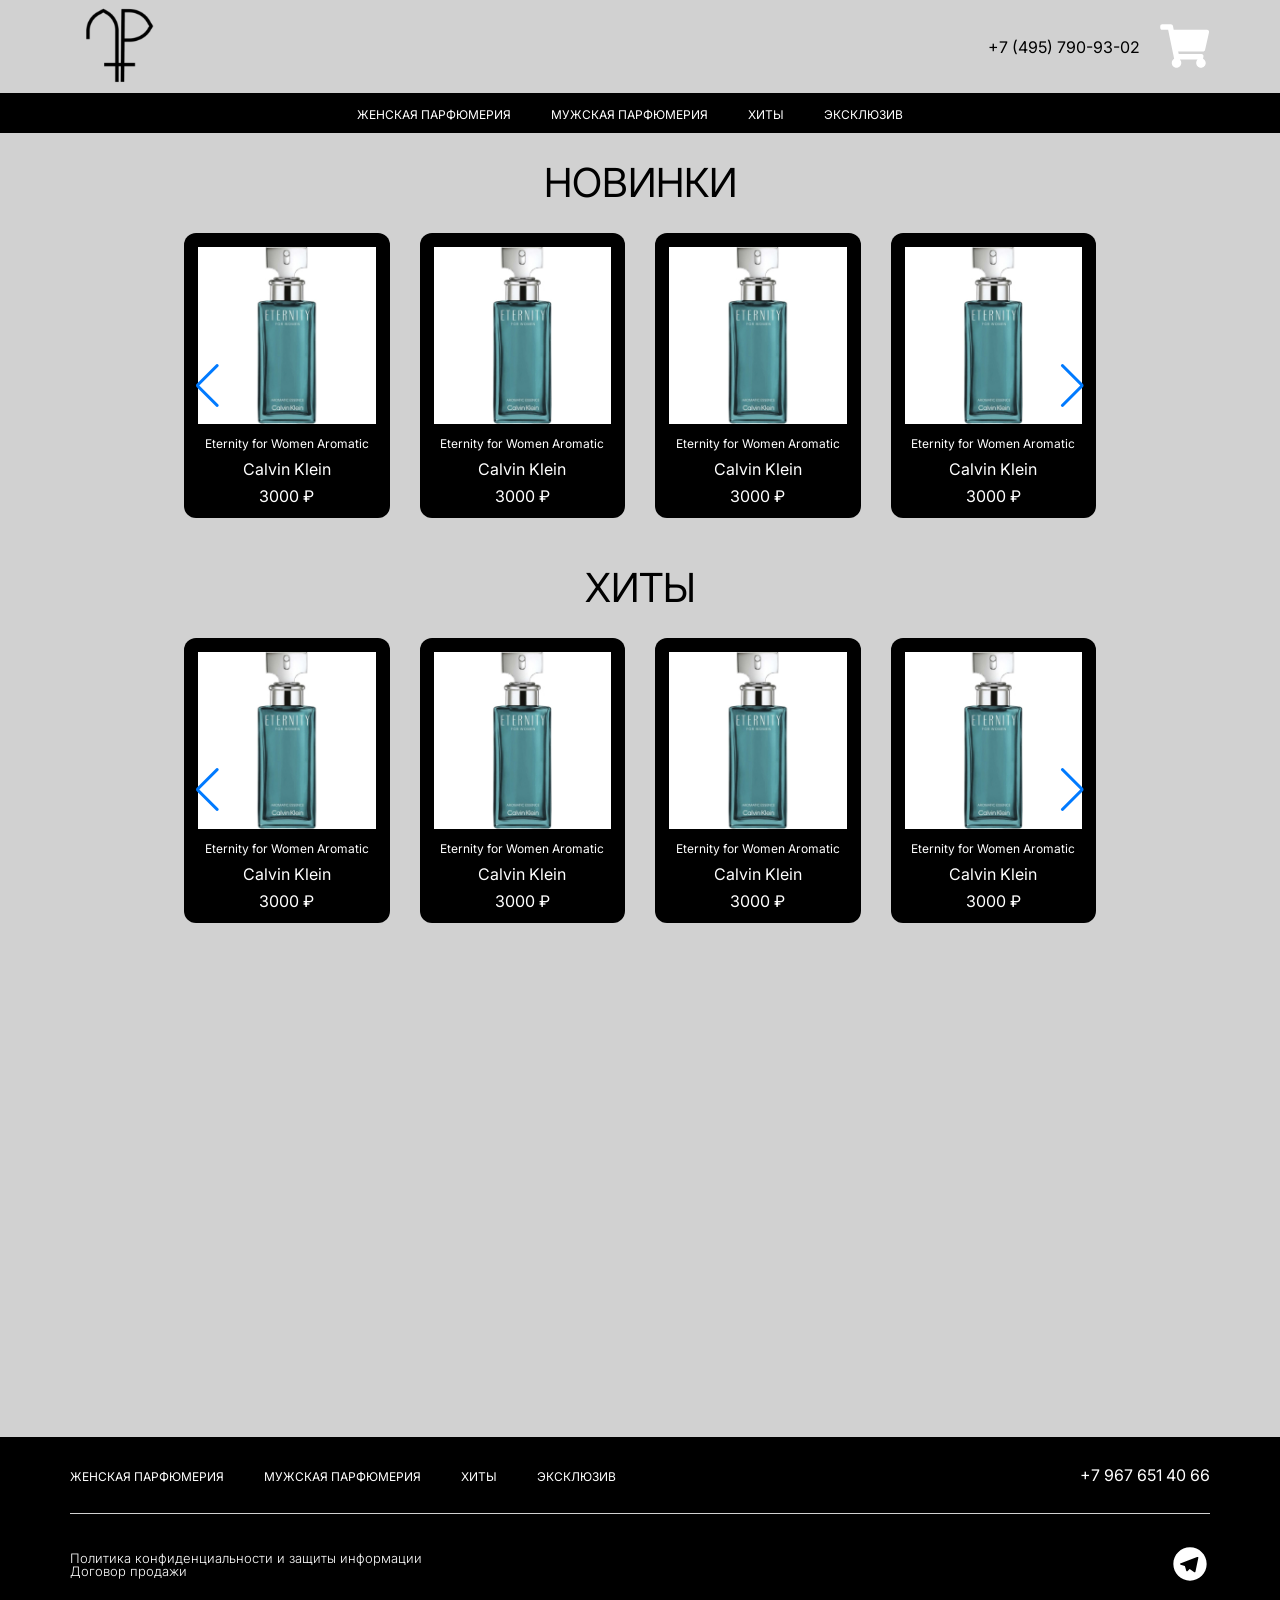
<file: index.html>
<!DOCTYPE html>
<html lang="en">

<head>
    <meta charset="UTF-8">
    <meta name="viewport" content="width=device-width, initial-scale=1.0">
    <link rel="stylesheet" href="./styles/index.css">
    <link href="https://unpkg.com/aos@2.3.1/dist/aos.css" rel="stylesheet">
    <title>Document</title>
</head>

<body>
    <header class="header">
        <div class="container">
            <div class="heead_cont">

                <div class="logo__header">
                    <a href="./index.html" class="url">
                        <img src="./img/logo.svg" alt="">
                    </a>
                </div>

                <div class="contact_block">
                    <a href="tel:+7 (495) 790-93-02" class="url header_nubm">+7 (495) 790-93-02</a>
                    <div class="basket">
                        <a href="./basket" class="url"> <img src="./img/basket_icon.svg" alt=""></a>
                    </div>
                    <div class="burger_menu">

                        <button id="burger__btn" type="button">
                            <span id="burgerSpan"></span>
                        </button>
                        <aside class="burger__container">
                            <div class="burger__content">
                                <nav class="head_nav">
                                    <ol class="head_nav_list">
                                        <a href="" class="url">
                                            <li class="head_nav_item">ЖЕНСКАЯ ПАРФЮМЕРИЯ</li>
                                        </a>
                                        <a href="" class="url">
                                            <li class="head_nav_item">МУЖСКАЯ ПАРФЮМЕРИЯ</li>
                                        </a>
                                        <a href="" class="url">
                                            <li class="head_nav_item">ХИТЫ</li>
                                        </a>
                                        <a href="./esclusive.html" class="url">
                                            <li class="head_nav_item">ЭКСКЛЮЗИВ</li>
                                        </a>
                                    </ol>
                                </nav>


                            </div>
                        </aside>
                    </div>
                </div>


            </div>


        </div>
        <div class="under_header under_header_hidee">
            <nav class="head_nav">
                <ol class="head_nav_list">
                    <a href="" class="url">
                        <li class="head_nav_item">ЖЕНСКАЯ ПАРФЮМЕРИЯ</li>
                    </a>
                    <a href="" class="url">
                        <li class="head_nav_item">МУЖСКАЯ ПАРФЮМЕРИЯ</li>
                    </a>
                    <a href="" class="url">
                        <li class="head_nav_item">ХИТЫ</li>
                    </a>
                    <a href="./esclusive.html" class="url">
                        <li class="head_nav_item">ЭКСКЛЮЗИВ</li>
                    </a>
                </ol>
            </nav>
        </div>
    </header>

    <main class="main">
        <div class="section_neeew" data-aos="fade-up">
            <div class="container">
                <div class="page_title" data-aos="fade-up">новинки</div>
                <!-- Slider main container -->
                <div class="swiper">
                    <!-- Additional required wrapper -->
                    <div class="swiper-wrapper">
                        <!-- Slides -->
                        <div class="swiper-slide">
                            <div class="col-xxl-12">
                                <div class="tovar_card">
                                    <img src="./img/tovar_cards/calvin_klein.jpg" alt="">
                                    <div class="card_inf_block">
                                        <div class="tovar_name">Eternity for Women Aromatic</div>
                                        <div class="brand_name">Calvin Klein</div>
                                        <div class="tovar_price">3000 <span>₽</span></div>


                                    </div>
                                </div>
                            </div>
                        </div>
                        <div class="swiper-slide">
                           <div class="col-xxl-12">
                                <div class="tovar_card">
                                    <img src="./img/tovar_cards/calvin_klein.jpg" alt="">
                                    <div class="card_inf_block">
                                        <div class="tovar_name">Eternity for Women Aromatic</div>
                                        <div class="brand_name">Calvin Klein</div>
                                        <div class="tovar_price">3000 <span>₽</span></div>


                                    </div>
                                </div>
                            </div>
                        </div>
                        <div class="swiper-slide">
                           <div class="col-xxl-12">
                                <div class="tovar_card">
                                    <img src="./img/tovar_cards/calvin_klein.jpg" alt="">
                                    <div class="card_inf_block">
                                        <div class="tovar_name">Eternity for Women Aromatic</div>
                                        <div class="brand_name">Calvin Klein</div>
                                        <div class="tovar_price">3000 <span>₽</span></div>


                                    </div>
                                </div>
                            </div>
                        </div>
                        <div class="swiper-slide">
                            <div class="col-xxl-12">
                                <div class="tovar_card">
                                    <img src="./img/tovar_cards/calvin_klein.jpg" alt="">
                                    <div class="card_inf_block">
                                        <div class="tovar_name">Eternity for Women Aromatic</div>
                                        <div class="brand_name">Calvin Klein</div>
                                        <div class="tovar_price">3000 <span>₽</span></div>


                                    </div>
                                </div>
                            </div>
                        </div>
                        <div class="swiper-slide">
                           <div class="col-xxl-12">
                                <div class="tovar_card">
                                    <img src="./img/tovar_cards/calvin_klein.jpg" alt="">
                                    <div class="card_inf_block">
                                        <div class="tovar_name">Eternity for Women Aromatic</div>
                                        <div class="brand_name">Calvin Klein</div>
                                        <div class="tovar_price">3000 <span>₽</span></div>


                                    </div>
                                </div>
                            </div>
                        </div>
                        <div class="swiper-slide">
                           <div class="col-xxl-12">
                                <div class="tovar_card">
                                    <img src="./img/tovar_cards/calvin_klein.jpg" alt="">
                                    <div class="card_inf_block">
                                        <div class="tovar_name">Eternity for Women Aromatic</div>
                                        <div class="brand_name">Calvin Klein</div>
                                        <div class="tovar_price">3000 <span>₽</span></div>


                                    </div>
                                </div>
                            </div>
                        </div>
                    </div>

                    <!-- If we need navigation buttons -->
                    <div class="swiper-button-prev"></div>
                    <div class="swiper-button-next"></div>

                </div>

            </div>
        </div>
        <div class="section_neeew" data-aos="fade-up">
            <div class="container">
                <div class="page_title" data-aos="fade-up">хиты</div>
                <!-- Slider main container -->
                <div class="swiper">
                    <!-- Additional required wrapper -->
                    <div class="swiper-wrapper">
                        <!-- Slides -->
                        <div class="swiper-slide">
                            <div class="col-xxl-12">
                                <div class="tovar_card">
                                    <img src="./img/tovar_cards/calvin_klein.jpg" alt="">
                                    <div class="card_inf_block">
                                        <div class="tovar_name">Eternity for Women Aromatic</div>
                                        <div class="brand_name">Calvin Klein</div>
                                        <div class="tovar_price">3000 <span>₽</span></div>


                                    </div>
                                </div>
                            </div>
                        </div>
                        <div class="swiper-slide">
                           <div class="col-xxl-12">
                                <div class="tovar_card">
                                    <img src="./img/tovar_cards/calvin_klein.jpg" alt="">
                                    <div class="card_inf_block">
                                        <div class="tovar_name">Eternity for Women Aromatic</div>
                                        <div class="brand_name">Calvin Klein</div>
                                        <div class="tovar_price">3000 <span>₽</span></div>


                                    </div>
                                </div>
                            </div>
                        </div>
                        <div class="swiper-slide">
                           <div class="col-xxl-12">
                                <div class="tovar_card">
                                    <img src="./img/tovar_cards/calvin_klein.jpg" alt="">
                                    <div class="card_inf_block">
                                        <div class="tovar_name">Eternity for Women Aromatic</div>
                                        <div class="brand_name">Calvin Klein</div>
                                        <div class="tovar_price">3000 <span>₽</span></div>


                                    </div>
                                </div>
                            </div>
                        </div>
                        <div class="swiper-slide">
                            <div class="col-xxl-12">
                                <div class="tovar_card">
                                    <img src="./img/tovar_cards/calvin_klein.jpg" alt="">
                                    <div class="card_inf_block">
                                        <div class="tovar_name">Eternity for Women Aromatic</div>
                                        <div class="brand_name">Calvin Klein</div>
                                        <div class="tovar_price">3000 <span>₽</span></div>


                                    </div>
                                </div>
                            </div>
                        </div>
                        <div class="swiper-slide">
                           <div class="col-xxl-12">
                                <div class="tovar_card">
                                    <img src="./img/tovar_cards/calvin_klein.jpg" alt="">
                                    <div class="card_inf_block">
                                        <div class="tovar_name">Eternity for Women Aromatic</div>
                                        <div class="brand_name">Calvin Klein</div>
                                        <div class="tovar_price">3000 <span>₽</span></div>


                                    </div>
                                </div>
                            </div>
                        </div>
                        <div class="swiper-slide">
                           <div class="col-xxl-12">
                                <div class="tovar_card">
                                    <img src="./img/tovar_cards/calvin_klein.jpg" alt="">
                                    <div class="card_inf_block">
                                        <div class="tovar_name">Eternity for Women Aromatic</div>
                                        <div class="brand_name">Calvin Klein</div>
                                        <div class="tovar_price">3000 <span>₽</span></div>


                                    </div>
                                </div>
                            </div>
                        </div>
                    </div>

                    <!-- If we need navigation buttons -->
                    <div class="swiper-button-prev"></div>
                    <div class="swiper-button-next"></div>

                </div>

            </div>
        </div>
        <div class="section_neeew" data-aos="fade-up">
            <div class="container">
                <div class="page_title" data-aos="fade-up">эсклюзив</div>
                <!-- Slider main container -->
                <div class="swiper">
                    <!-- Additional required wrapper -->
                    <div class="swiper-wrapper">
                        <!-- Slides -->
                        <div class="swiper-slide">
                            <div class="col-xxl-12">
                                <div class="tovar_card">
                                    <img src="./img/tovar_cards/calvin_klein.jpg" alt="">
                                    <div class="card_inf_block">
                                        <div class="tovar_name">Eternity for Women Aromatic</div>
                                        <div class="brand_name">Calvin Klein</div>
                                        <div class="tovar_price">3000 <span>₽</span></div>


                                    </div>
                                </div>
                            </div>
                        </div>
                        <div class="swiper-slide">
                           <div class="col-xxl-12">
                                <div class="tovar_card">
                                    <img src="./img/tovar_cards/calvin_klein.jpg" alt="">
                                    <div class="card_inf_block">
                                        <div class="tovar_name">Eternity for Women Aromatic</div>
                                        <div class="brand_name">Calvin Klein</div>
                                        <div class="tovar_price">3000 <span>₽</span></div>


                                    </div>
                                </div>
                            </div>
                        </div>
                        <div class="swiper-slide">
                           <div class="col-xxl-12">
                                <div class="tovar_card">
                                    <img src="./img/tovar_cards/calvin_klein.jpg" alt="">
                                    <div class="card_inf_block">
                                        <div class="tovar_name">Eternity for Women Aromatic</div>
                                        <div class="brand_name">Calvin Klein</div>
                                        <div class="tovar_price">3000 <span>₽</span></div>


                                    </div>
                                </div>
                            </div>
                        </div>
                        <div class="swiper-slide">
                            <div class="col-xxl-12">
                                <div class="tovar_card">
                                    <img src="./img/tovar_cards/calvin_klein.jpg" alt="">
                                    <div class="card_inf_block">
                                        <div class="tovar_name">Eternity for Women Aromatic</div>
                                        <div class="brand_name">Calvin Klein</div>
                                        <div class="tovar_price">3000 <span>₽</span></div>


                                    </div>
                                </div>
                            </div>
                        </div>
                        <div class="swiper-slide">
                           <div class="col-xxl-12">
                                <div class="tovar_card">
                                    <img src="./img/tovar_cards/calvin_klein.jpg" alt="">
                                    <div class="card_inf_block">
                                        <div class="tovar_name">Eternity for Women Aromatic</div>
                                        <div class="brand_name">Calvin Klein</div>
                                        <div class="tovar_price">3000 <span>₽</span></div>


                                    </div>
                                </div>
                            </div>
                        </div>
                        <div class="swiper-slide">
                           <div class="col-xxl-12">
                                <div class="tovar_card">
                                    <img src="./img/tovar_cards/calvin_klein.jpg" alt="">
                                    <div class="card_inf_block">
                                        <div class="tovar_name">Eternity for Women Aromatic</div>
                                        <div class="brand_name">Calvin Klein</div>
                                        <div class="tovar_price">3000 <span>₽</span></div>


                                    </div>
                                </div>
                            </div>
                        </div>
                    </div>

                    <!-- If we need navigation buttons -->
                    <div class="swiper-button-prev"></div>
                    <div class="swiper-button-next"></div>

                </div>

            </div>
        </div>

    </main>


    <footer class="footer">
        <div class="container">
            <div class="foot_cont">
                <div class="foot_conblock">
                    <nav class="head_nav ">
                        <ol class="head_nav_list foot_nav">
                            <a href="" class="url">
                                <li class="head_nav_item">ЖЕНСКАЯ ПАРФЮМЕРИЯ</li>
                            </a>
                            <a href="" class="url">
                                <li class="head_nav_item">МУЖСКАЯ ПАРФЮМЕРИЯ</li>
                            </a>
                            <a href="" class="url">
                                <li class="head_nav_item">ХИТЫ</li>
                            </a>
                            <a href="" class="url">
                                <li class="head_nav_item">ЭКСКЛЮЗИВ</li>
                            </a>
                        </ol>
                    </nav>
                    <a href="tel:+7 " class="url foot_numb">+7 967 651 40 66</a>
                </div>
                <div class="licencsion_block">
                    <div class="politick">Политика конфиденциальности и защиты информации
                        Договор продажи </div>

                    <a href="" class="url"> <svg xmlns="http://www.w3.org/2000/svg" viewBox="0 0 24 24" width="40"
                            height="40" fill="rgba(255,255,255,1)">
                            <path
                                d="M12.001 22C6.47813 22 2.00098 17.5228 2.00098 12C2.00098 6.47715 6.47813 2 12.001 2C17.5238 2 22.001 6.47715 22.001 12C22.001 17.5228 17.5238 22 12.001 22ZM8.89113 13.1708L8.90378 13.1628C9.48351 15.0767 9.77337 16.0337 9.77337 16.0337C9.88564 16.3442 10.04 16.3996 10.2273 16.3743C10.4145 16.3489 10.5139 16.2476 10.6361 16.1297C10.6361 16.1297 11.0324 15.7472 11.825 14.9823L14.3759 16.8698C14.8407 17.1266 15.1763 16.9941 15.2917 16.4377L16.9495 8.61641C17.1325 7.88842 16.8115 7.59644 16.247 7.82754L6.51397 11.5871C5.84996 11.854 5.85317 12.2255 6.39308 12.3911L8.89113 13.1708Z">
                            </path>
                        </svg></a>
                </div>


            </div>
        </div>

    </footer>
    <script src="https://cdn.jsdelivr.net/npm/swiper@11/swiper-bundle.min.js"></script>

    <script src="https://unpkg.com/aos@2.3.1/dist/aos.js"></script>
    <script src="./js/burgermenu.js"></script>
    <script src="./js/slider.js"></script>
    <script>
        AOS.init();
    </script>

</body>

</html>
</file>
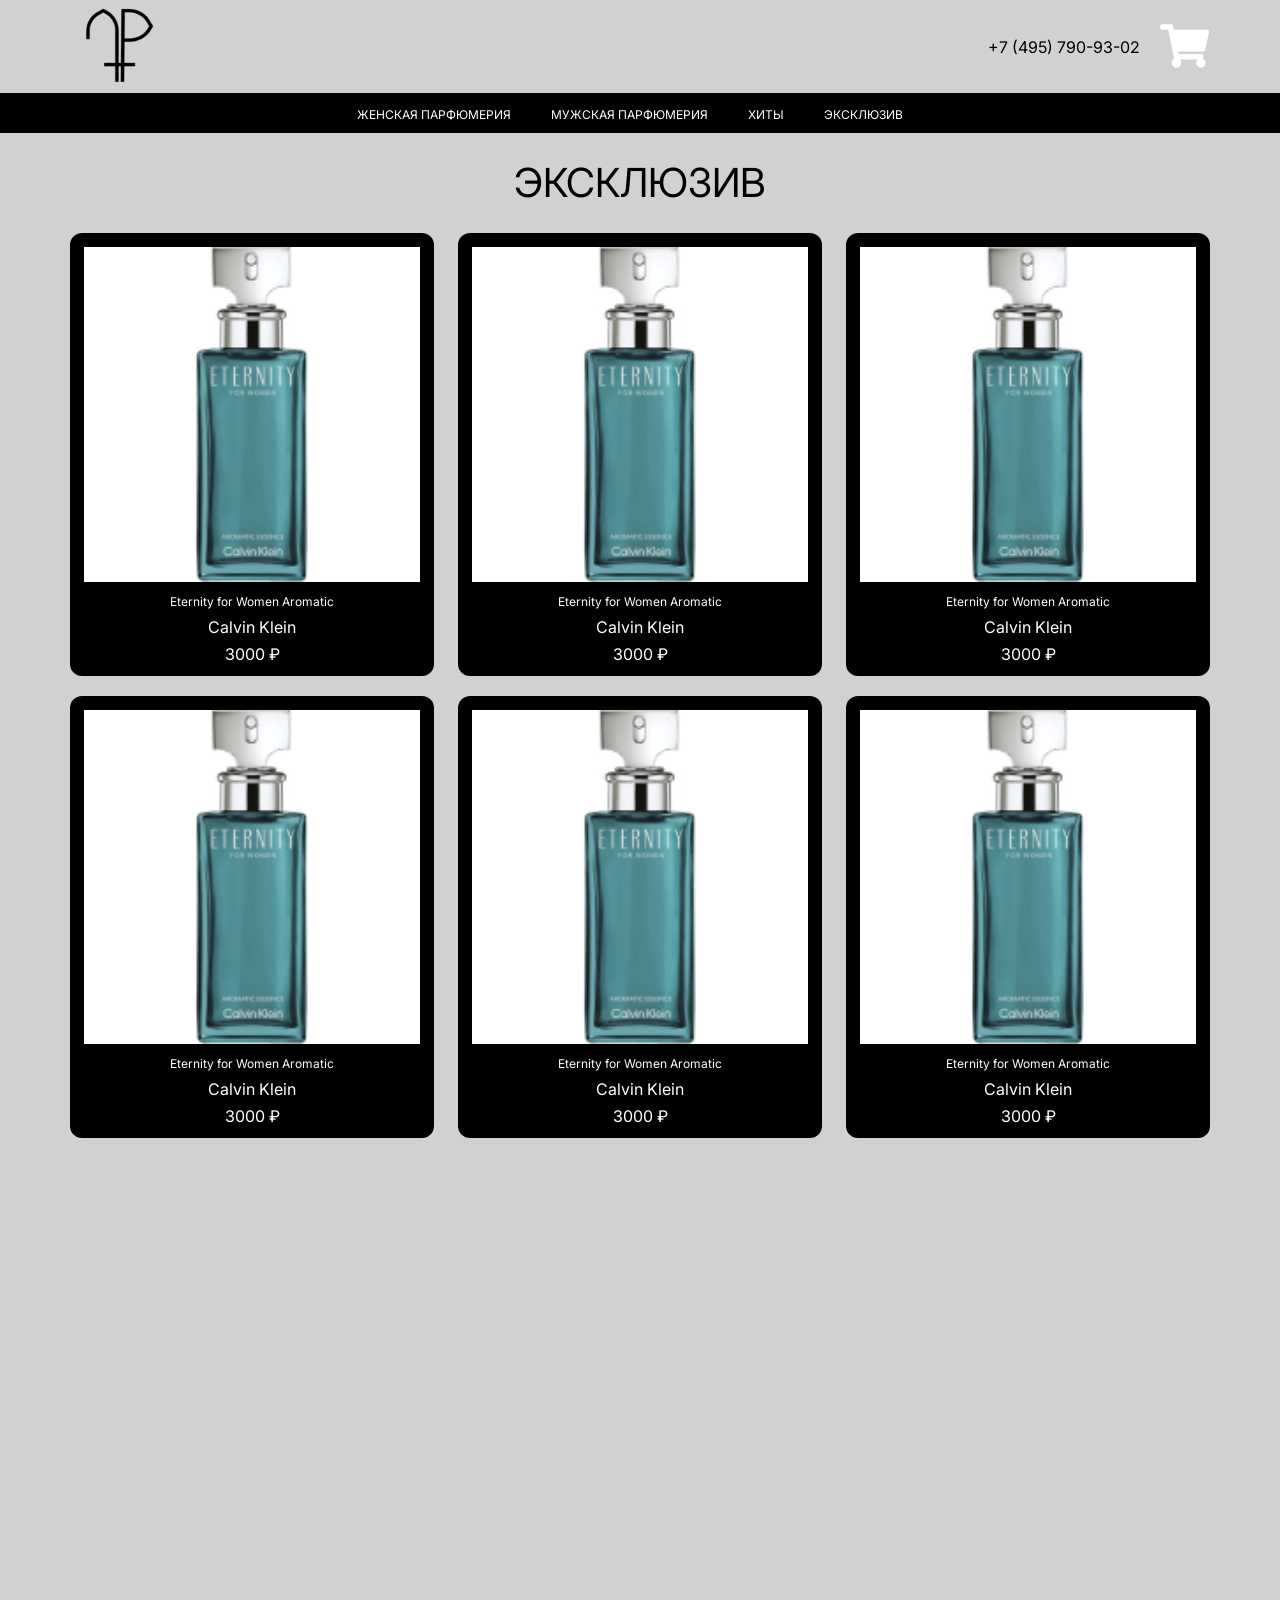
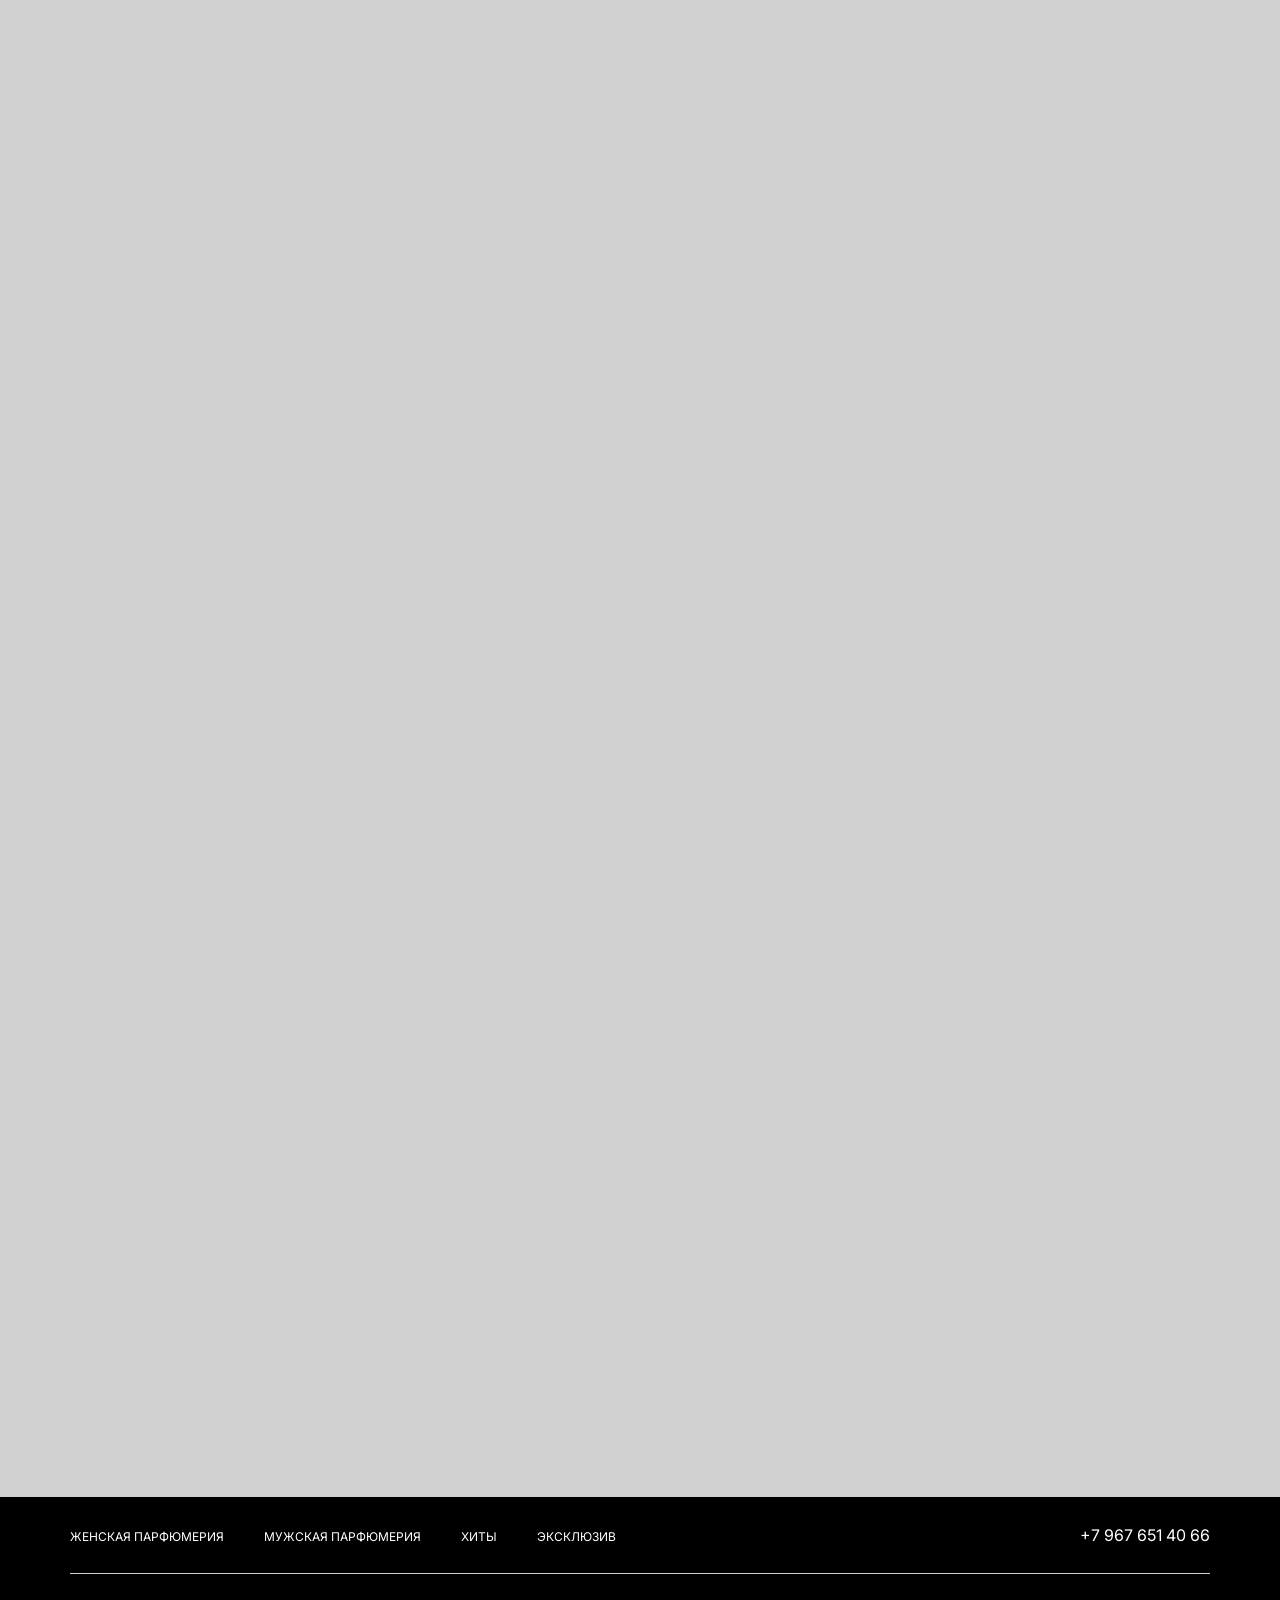
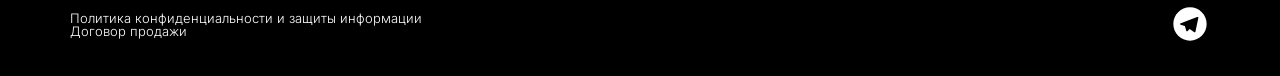
<file: esclusive.html>
<!DOCTYPE html>
<html lang="en">

<head>
    <meta charset="UTF-8">
    <meta name="viewport" content="width=device-width, initial-scale=1.0">
    <link rel="stylesheet" href="./styles/index.css">
    <link href="https://unpkg.com/aos@2.3.1/dist/aos.css" rel="stylesheet">
    <title>Document</title>
</head>

<body>
    <header class="header">
        <div class="container">
            <div class="heead_cont">

                <div class="logo__header">
                    <a href="./index.html" class="url">
                        <img src="./img/logo.svg" alt="">
                    </a>
                </div>

                <div class="contact_block">
                    <a href="tel:+7 (495) 790-93-02" class="url header_nubm">+7 (495) 790-93-02</a>
                    <div class="basket">
                       <a href="./basket" class="url"> <img src="./img/basket_icon.svg" alt=""></a>
                    </div>
                    <div class="burger_menu">

                        <button id="burger__btn" type="button">
                            <span id="burgerSpan"></span>
                        </button>
                        <aside class="burger__container">
                            <div class="burger__content">
                                <nav class="head_nav">
                                    <ol class="head_nav_list">
                                        <a href="" class="url">
                                            <li class="head_nav_item">ЖЕНСКАЯ ПАРФЮМЕРИЯ</li>
                                        </a>
                                        <a href="" class="url">
                                            <li class="head_nav_item">МУЖСКАЯ ПАРФЮМЕРИЯ</li>
                                        </a>
                                        <a href="" class="url">
                                            <li class="head_nav_item">ХИТЫ</li>
                                        </a>
                                        <a href="" class="url">
                                            <li class="head_nav_item">ЭКСКЛЮЗИВ</li>
                                        </a>
                                    </ol>
                                </nav>


                            </div>
                        </aside>
                    </div>
                </div>


            </div>


        </div>
        <div class="under_header under_header_hidee">
            <nav class="head_nav">
                <ol class="head_nav_list">
                    <a href="" class="url">
                        <li class="head_nav_item">ЖЕНСКАЯ ПАРФЮМЕРИЯ</li>
                    </a>
                    <a href="" class="url">
                        <li class="head_nav_item">МУЖСКАЯ ПАРФЮМЕРИЯ</li>
                    </a>
                    <a href="" class="url">
                        <li class="head_nav_item">ХИТЫ</li>
                    </a>
                    <a href="" class="url">
                        <li class="head_nav_item">ЭКСКЛЮЗИВ</li>
                    </a>
                </ol>
            </nav>
        </div>
    </header>

    <main class="main">
        <section class="esclusiv">
            <div class="container">
                <div class="page_title" data-aos="fade-up">эксклюзив</div>

                <div class="row esclus_cardsss">
                    <div class="col-xxl-2 col-lg-4 col-md-6 col-sm-8 col-11" data-aos="fade-up" data-aos-duration="600">
                        <div class="tovar_card">
                            <img src="./img/tovar_cards/calvin_klein.jpg" alt="">
                            <div class="card_inf_block">
                                <div class="tovar_name">Eternity for Women Aromatic</div>
                                <div class="brand_name">Calvin Klein</div>
                                <div class="tovar_price">3000 <span>₽</span></div>


                            </div>
                        </div>
                    </div>
                    <div class="col-xxl-2 col-lg-4 col-md-6 col-sm-8 col-11" data-aos="fade-up" data-aos-duration="600">
                        <div class="tovar_card">
                            <img src="./img/tovar_cards/calvin_klein.jpg" alt="">
                            <div class="card_inf_block">
                                <div class="tovar_name">Eternity for Women Aromatic</div>
                                <div class="brand_name">Calvin Klein</div>
                                <div class="tovar_price">3000 <span>₽</span></div>


                            </div>
                        </div>
                    </div>
                    <div class="col-xxl-2 col-lg-4 col-md-6 col-sm-8 col-11" data-aos="fade-up" data-aos-duration="600">
                        <div class="tovar_card">
                            <img src="./img/tovar_cards/calvin_klein.jpg" alt="">
                            <div class="card_inf_block">
                                <div class="tovar_name">Eternity for Women Aromatic</div>
                                <div class="brand_name">Calvin Klein</div>
                                <div class="tovar_price">3000 <span>₽</span></div>


                            </div>
                        </div>
                    </div>
                    <div class="col-xxl-2 col-lg-4 col-md-6 col-sm-8 col-11" data-aos="fade-up" data-aos-duration="600">
                        <div class="tovar_card">
                            <img src="./img/tovar_cards/calvin_klein.jpg" alt="">
                            <div class="card_inf_block">
                                <div class="tovar_name">Eternity for Women Aromatic</div>
                                <div class="brand_name">Calvin Klein</div>
                                <div class="tovar_price">3000 <span>₽</span></div>


                            </div>
                        </div>
                    </div>
                    <div class="col-xxl-2 col-lg-4 col-md-6 col-sm-8 col-11" data-aos="fade-up" data-aos-duration="600">
                        <div class="tovar_card">
                            <img src="./img/tovar_cards/calvin_klein.jpg" alt="">
                            <div class="card_inf_block">
                                <div class="tovar_name">Eternity for Women Aromatic</div>
                                <div class="brand_name">Calvin Klein</div>
                                <div class="tovar_price">3000 <span>₽</span></div>


                            </div>
                        </div>
                    </div>

                    <div class="col-xxl-2 col-lg-4 col-md-6 col-sm-8 col-11" data-aos="fade-up" data-aos-duration="600">
                        <div class="tovar_card">
                            <img src="./img/tovar_cards/calvin_klein.jpg" alt="">
                            <div class="card_inf_block">
                                <div class="tovar_name">Eternity for Women Aromatic</div>
                                <div class="brand_name">Calvin Klein</div>
                                <div class="tovar_price">3000 <span>₽</span></div>


                            </div>
                        </div>
                    </div>
                    <div class="col-xxl-2 col-lg-4 col-md-6 col-sm-8 col-11" data-aos="fade-up" data-aos-duration="600">
                        <div class="tovar_card">
                            <img src="./img/tovar_cards/calvin_klein.jpg" alt="">
                            <div class="card_inf_block">
                                <div class="tovar_name">Eternity for Women Aromatic</div>
                                <div class="brand_name">Calvin Klein</div>
                                <div class="tovar_price">3000 <span>₽</span></div>


                            </div>
                        </div>
                    </div>
                    <div class="col-xxl-2 col-lg-4 col-md-6 col-sm-8 col-11" data-aos="fade-up" data-aos-duration="600">
                        <div class="tovar_card">
                            <img src="./img/tovar_cards/calvin_klein.jpg" alt="">
                            <div class="card_inf_block">
                                <div class="tovar_name">Eternity for Women Aromatic</div>
                                <div class="brand_name">Calvin Klein</div>
                                <div class="tovar_price">3000 <span>₽</span></div>


                            </div>
                        </div>
                    </div>
                    <div class="col-xxl-2 col-lg-4 col-md-6 col-sm-8 col-11" data-aos="fade-up" data-aos-duration="600">
                        <div class="tovar_card">
                            <img src="./img/tovar_cards/calvin_klein.jpg" alt="">
                            <div class="card_inf_block">
                                <div class="tovar_name">Eternity for Women Aromatic</div>
                                <div class="brand_name">Calvin Klein</div>
                                <div class="tovar_price">3000 <span>₽</span></div>


                            </div>
                        </div>
                    </div>
                    <div class="col-xxl-2 col-lg-4 col-md-6 col-sm-8 col-11" data-aos="fade-up" data-aos-duration="600">
                        <div class="tovar_card">
                            <img src="./img/tovar_cards/calvin_klein.jpg" alt="">
                            <div class="card_inf_block">
                                <div class="tovar_name">Eternity for Women Aromatic</div>
                                <div class="brand_name">Calvin Klein</div>
                                <div class="tovar_price">3000 <span>₽</span></div>


                            </div>
                        </div>
                    </div>


                    <div class="col-xxl-2 col-lg-4 col-md-6 col-sm-8 col-11" data-aos="fade-up" data-aos-duration="600">
                        <div class="tovar_card">
                            <img src="./img/tovar_cards/calvin_klein.jpg" alt="">
                            <div class="card_inf_block">
                                <div class="tovar_name">Eternity for Women Aromatic</div>
                                <div class="brand_name">Calvin Klein</div>
                                <div class="tovar_price">3000 <span>₽</span></div>


                            </div>
                        </div>
                    </div>
                    <div class="col-xxl-2 col-lg-4 col-md-6 col-sm-8 col-11" data-aos="fade-up" data-aos-duration="600">
                        <div class="tovar_card">
                            <img src="./img/tovar_cards/calvin_klein.jpg" alt="">
                            <div class="card_inf_block">
                                <div class="tovar_name">Eternity for Women Aromatic</div>
                                <div class="brand_name">Calvin Klein</div>
                                <div class="tovar_price">3000 <span>₽</span></div>


                            </div>
                        </div>
                    </div>
                    <div class="col-xxl-2 col-lg-4 col-md-6 col-sm-8 col-11" data-aos="fade-up" data-aos-duration="600">
                        <div class="tovar_card">
                            <img src="./img/tovar_cards/calvin_klein.jpg" alt="">
                            <div class="card_inf_block">
                                <div class="tovar_name">Eternity for Women Aromatic</div>
                                <div class="brand_name">Calvin Klein</div>
                                <div class="tovar_price">3000 <span>₽</span></div>


                            </div>
                        </div>
                    </div>
                    <div class="col-xxl-2 col-lg-4 col-md-6 col-sm-8 col-11" data-aos="fade-up" data-aos-duration="600">
                        <div class="tovar_card">
                            <img src="./img/tovar_cards/calvin_klein.jpg" alt="">
                            <div class="card_inf_block">
                                <div class="tovar_name">Eternity for Women Aromatic</div>
                                <div class="brand_name">Calvin Klein</div>
                                <div class="tovar_price">3000 <span>₽</span></div>


                            </div>
                        </div>
                    </div>
                    <div class="col-xxl-2 col-lg-4 col-md-6 col-sm-8 col-11" data-aos="fade-up" data-aos-duration="600">
                        <div class="tovar_card">
                            <img src="./img/tovar_cards/calvin_klein.jpg" alt="">
                            <div class="card_inf_block">
                                <div class="tovar_name">Eternity for Women Aromatic</div>
                                <div class="brand_name">Calvin Klein</div>
                                <div class="tovar_price">3000 <span>₽</span></div>


                            </div>
                        </div>
                    </div>
                    <div class="col-xxl-2 col-lg-4 col-md-6 col-sm-8 col-11" data-aos="fade-up" data-aos-duration="600">
                        <div class="tovar_card">
                            <img src="./img/tovar_cards/calvin_klein.jpg" alt="">
                            <div class="card_inf_block">
                                <div class="tovar_name">Eternity for Women Aromatic</div>
                                <div class="brand_name">Calvin Klein</div>
                                <div class="tovar_price">3000 <span>₽</span></div>


                            </div>
                        </div>
                    </div>
                    <div class="col-xxl-2 col-lg-4 col-md-6 col-sm-8 col-11" data-aos="fade-up" data-aos-duration="600">
                        <div class="tovar_card">
                            <img src="./img/tovar_cards/calvin_klein.jpg" alt="">
                            <div class="card_inf_block">
                                <div class="tovar_name">Eternity for Women Aromatic</div>
                                <div class="brand_name">Calvin Klein</div>
                                <div class="tovar_price">3000 <span>₽</span></div>


                            </div>
                        </div>
                    </div>
                    <div class="col-xxl-2 col-lg-4 col-md-6 col-sm-8 col-11" data-aos="fade-up" data-aos-duration="600">
                        <div class="tovar_card">
                            <img src="./img/tovar_cards/calvin_klein.jpg" alt="">
                            <div class="card_inf_block">
                                <div class="tovar_name">Eternity for Women Aromatic</div>
                                <div class="brand_name">Calvin Klein</div>
                                <div class="tovar_price">3000 <span>₽</span></div>


                            </div>
                        </div>
                    </div>



                </div>

            </div>
        </section>

    </main>

    <footer class="footer">
        <div class="container">
            <div class="foot_cont">
                <div class="foot_conblock">
                    <nav class="head_nav ">
                        <ol class="head_nav_list foot_nav">
                            <a href="" class="url">
                                <li class="head_nav_item">ЖЕНСКАЯ ПАРФЮМЕРИЯ</li>
                            </a>
                            <a href="" class="url">
                                <li class="head_nav_item">МУЖСКАЯ ПАРФЮМЕРИЯ</li>
                            </a>
                            <a href="" class="url">
                                <li class="head_nav_item">ХИТЫ</li>
                            </a>
                            <a href="" class="url">
                                <li class="head_nav_item">ЭКСКЛЮЗИВ</li>
                            </a>
                        </ol>
                    </nav>
                    <a href="tel:+7 " class="url foot_numb">+7 967 651 40 66</a>
                </div>
                <div class="licencsion_block">
                    <div class="politick">Политика конфиденциальности и защиты информации
                        Договор продажи </div>

                    <a href="" class="url"> <svg xmlns="http://www.w3.org/2000/svg" viewBox="0 0 24 24" width="40"
                            height="40" fill="rgba(255,255,255,1)">
                            <path
                                d="M12.001 22C6.47813 22 2.00098 17.5228 2.00098 12C2.00098 6.47715 6.47813 2 12.001 2C17.5238 2 22.001 6.47715 22.001 12C22.001 17.5228 17.5238 22 12.001 22ZM8.89113 13.1708L8.90378 13.1628C9.48351 15.0767 9.77337 16.0337 9.77337 16.0337C9.88564 16.3442 10.04 16.3996 10.2273 16.3743C10.4145 16.3489 10.5139 16.2476 10.6361 16.1297C10.6361 16.1297 11.0324 15.7472 11.825 14.9823L14.3759 16.8698C14.8407 17.1266 15.1763 16.9941 15.2917 16.4377L16.9495 8.61641C17.1325 7.88842 16.8115 7.59644 16.247 7.82754L6.51397 11.5871C5.84996 11.854 5.85317 12.2255 6.39308 12.3911L8.89113 13.1708Z">
                            </path>
                        </svg></a>
                </div>


            </div>
        </div>

    </footer>
    <script src="https://unpkg.com/aos@2.3.1/dist/aos.js"></script>
    <script src="./js/burgermenu.js"></script>
    <script>
        AOS.init();
    </script>

</body>

</html>
</file>
<file: styles/index.css>
@import url(./grid.css);
@import url(./reset.css);
@import url(./burg_menu.css);
@import url(./esclusive.css);


/* SLIDER  */
@import url("https://cdn.jsdelivr.net/npm/swiper@11/swiper-bundle.min.css");

/* font-family: "Inter", sans-serif; */
@import url("https://fonts.googleapis.com/css2?family=Inter:wght@100..900&display=swap");

* {
  font-family: inherit;
}

html {
  scroll-behavior: smooth;
  /* overflow-y: hidden; */
}

body {
  font-family: "Inter", sans-serif;;
  animation: fade 0.1s;
  color: white;
  background-color: #D1D1D1;
  display: flex;
  flex-direction: column;
  min-height: 100vh;
  overflow-x: hidden;
}

main {
  flex-grow: 1;
}

.url {
  text-decoration: none;
  color: rgb(255, 255, 255);
}

/* HEADER  */

.heead_cont {
    display: flex;
    align-items: center;
    justify-content: space-between;
}

.header_nubm {
    color: black;
}

.logo__header img {
  width: 100px;
}

.basket img {
  width: 50px;
}


.contact_block {
    display: flex;
    align-items: center;
    gap: 20px;
}

.head_nav_list {
    display: flex;
    align-items: center;
    gap: 20px;
    justify-content: center;

}

.under_header {
    background-color: black;
    padding: 12px;
    display: flex;
    align-items: center;
    justify-content: center;
}

.head_nav_item {
    font-size: clamp(9px, 5vw, 12px);
    position: relative;
    display: inline-block;
    text-decoration: none;
    color: white; /* Цвет текста ссылки */
    margin-right: 20px; /* Примерный отступ между ссылками */
  }
  
  .head_nav_item::before {
    content: '';
    position: absolute;
    bottom: -2px;
    left: 0;
    width: 0;
    height: 1px; /* Высота подчеркивания */
    background-color: white; /* Белый цвет подчеркивания */
    transition: width 0.3s ease; /* Анимация изменения ширины */
  }
  
  .head_nav_item:hover::before {
    width: 100%; /* Полная ширина подчеркивания при наведении */
  }
  


  /* newwww */

  .swiper {
    width: 80%;

  }



















  /* FOOTER  */

.footer {
    margin-top: 90px;
    background-color: #000000;
    padding: 30px;
  }
  
  .foot_nav {
    justify-content: flex-start ;
  }
  
  .foot_conblock {
    padding-bottom: 30px;
    border-bottom: 0.6px solid #D1D1D1;
    display: flex;
    align-items: center;
    justify-content: space-between;
  }
  
  .foot_numb {
    color: white;
  }
  
  .licencsion_block {
    margin-top: 30px;
    display: flex;
    align-items: center;
    justify-content: space-between;
  }
  
  .politick {
    font-size: 13px;
    width: 358px;
    font-weight: 300;
  }
  
  
  
  
  
  
  
  
  
  
  
  
  
  @media (max-width:817px) {
      .logo__header img {
          width: 80px;
      }
  
      .basket img {
          width: 50px;
      }
  
  
  }
   
  
  
  
  
  
  
  @media (max-width: 580px ) {
      .container, .container-fluid, .container-xxl, .container-xl, .container-lg, .container-md, .container-sm { 
          width: auto;
      }
  
      .head_nav_list {
          gap: 0;
      }
   
  }
  
  @media (max-width: 515px ) {
     .under_header_hidee {
      display: none;
     
     }
  
     .logo__header img {
      width: 70px;
  }
  
  .basket img {
      width: 40px;
  }
  
     .header {
      border-bottom: 3px solid;
      color: black;
     }
  
     .head_nav_list {
  
      padding: 60px 0px;
      gap: 30px;
      flex-direction: column;
      align-items: self-start;
  }
  
  .head_nav_item {
      font-size: 15px;
  }

  .foot_conblock {
    flex-direction: column;
    align-items: self-start;
  }

  .licencsion_block {
    flex-direction: column-reverse;
    align-items: self-start;
    gap: 20px;
  }
  .politick {
    width: auto;
  }
  
     .burger_menu {
      display: block;
     }
  
     .header_nubm {
      display: none;
     } 
  
  
  
  }
</file>
